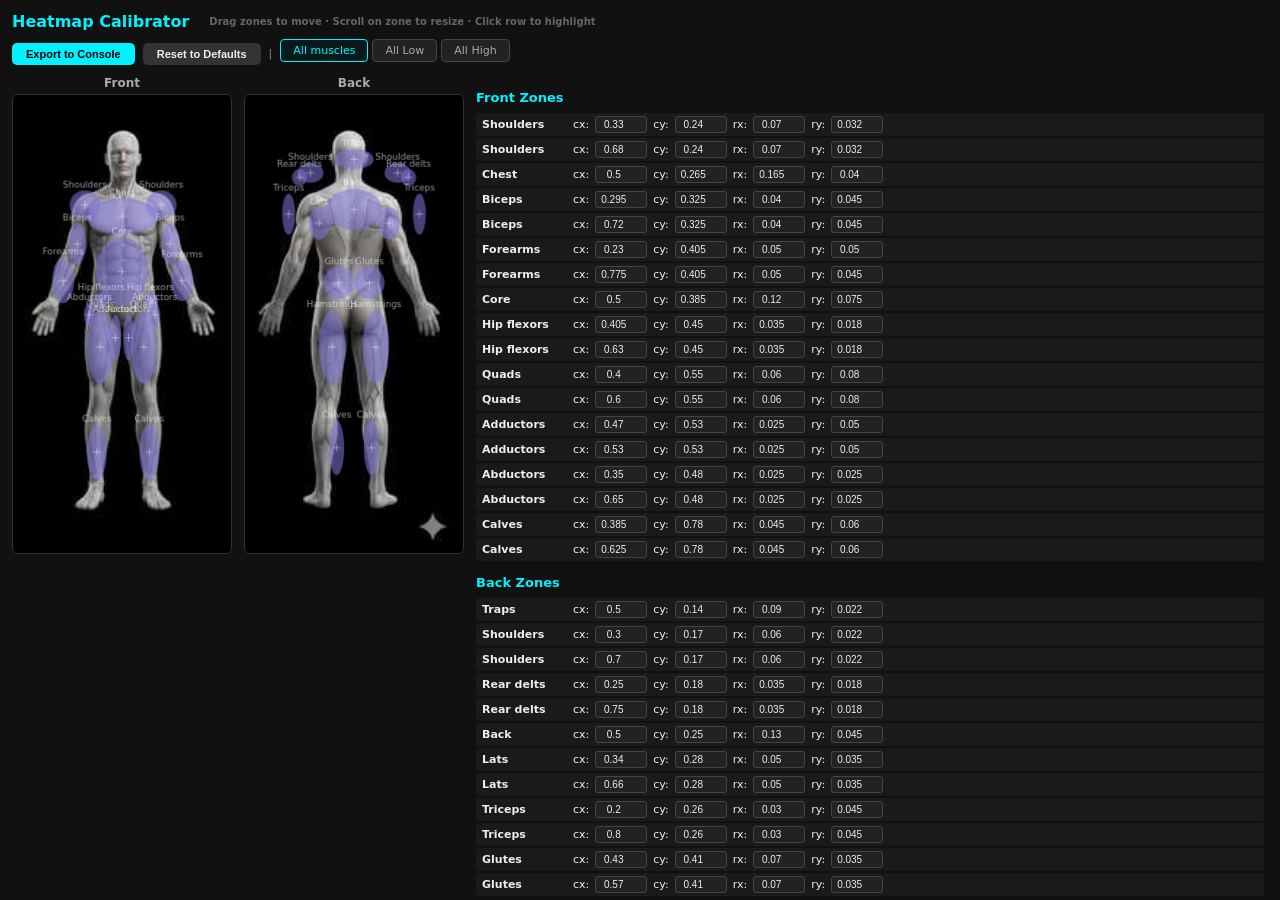
<file: heatmap-test.html>
<!DOCTYPE html>
<html>
<head>
<meta charset="utf-8">
<title>Forge Heatmap Zone Calibrator</title>
<style>
*{box-sizing:border-box;margin:0;padding:0}
body{background:#111;color:#eee;font-family:system-ui;padding:12px;overflow:hidden;height:100vh}
h1{font-size:16px;margin-bottom:8px;color:#00F2FF;display:flex;align-items:center;gap:12px}
.layout{display:flex;height:calc(100vh - 80px);gap:12px}
.left{display:flex;gap:12px;flex-shrink:0}
.body-panel{text-align:center}
.body-panel h3{margin-bottom:4px;font-size:12px;color:#aaa}
.body-wrap{position:relative;width:220px;height:460px;border:1px solid #333;border-radius:6px;overflow:hidden;cursor:crosshair}
.body-wrap img{width:100%;height:100%;display:block}
.body-wrap canvas{position:absolute;top:0;left:0;width:100%;height:100%;pointer-events:none}
.right{flex:1;overflow-y:auto;padding-right:4px;min-width:320px}
.right h3{margin:10px 0 4px;font-size:13px;color:#00F2FF;position:sticky;top:0;background:#111;padding:4px 0;z-index:1}
.zone-row{display:flex;align-items:center;gap:6px;margin:2px 0;font-size:11px;padding:3px 6px;border-radius:3px;background:#1a1a1a;cursor:pointer}
.zone-row:hover,.zone-row.active{background:#222;border-left:2px solid #00F2FF}
.zone-row label{width:85px;font-weight:600;flex-shrink:0;font-size:11px}
.zone-row input{width:52px;background:#222;border:1px solid #444;color:#eee;padding:2px 3px;border-radius:3px;font-size:10px;text-align:center}
.zone-row input:focus{border-color:#00F2FF;outline:none}
.toolbar{display:flex;gap:8px;align-items:center;margin-bottom:8px;font-size:11px;color:#888}
button.btn{padding:5px 14px;background:#00F2FF;color:#000;border:none;border-radius:5px;cursor:pointer;font-weight:600;font-size:11px}
button.btn:hover{opacity:.85}
button.btn.secondary{background:#333;color:#eee}
.tab-bar{display:flex;gap:4px;margin-bottom:6px}
.tab-btn{padding:4px 12px;background:#222;border:1px solid #444;color:#aaa;border-radius:4px;cursor:pointer;font-size:11px;font-family:inherit}
.tab-btn.active{color:#00F2FF;border-color:#00F2FF;background:#0a1a1a}
.hint{font-size:10px;color:#666;margin-left:8px}
</style>
</head>
<body>
<h1>Heatmap Calibrator <span class="hint">Drag zones to move · Scroll on zone to resize · Click row to highlight</span></h1>
<div class="toolbar">
<button class="btn" onclick="exportZones()">Export to Console</button>
<button class="btn secondary" onclick="resetAll()">Reset to Defaults</button>
<span>|</span>
<div class="tab-bar">
<button class="tab-btn active" id="tabAll" onclick="setVolMode('all')">All muscles</button>
<button class="tab-btn" id="tabLow" onclick="setVolMode('low')">All Low</button>
<button class="tab-btn" id="tabHigh" onclick="setVolMode('high')">All High</button>
</div>
</div>
<div class="layout">
<div class="left">
<div class="body-panel">
<h3>Front</h3>
<div class="body-wrap" id="wrapF" data-side="front">
<img src="assets/body-front.jpg">
<canvas id="cvF"></canvas>
</div>
</div>
<div class="body-panel">
<h3>Back</h3>
<div class="body-wrap" id="wrapB" data-side="back">
<img src="assets/body-back.jpg">
<canvas id="cvB"></canvas>
</div>
</div>
</div>
<div class="right">
<h3>Front Zones</h3>
<div id="fzC"></div>
<h3>Back Zones</h3>
<div id="bzC"></div>
</div>
</div>

<script>
var FZ=[
{m:"Shoulders",cx:.33,cy:.24,rx:.07,ry:.032},
{m:"Shoulders",cx:.68,cy:.24,rx:.07,ry:.032},
{m:"Chest",cx:.5,cy:.265,rx:.165,ry:.04},
{m:"Biceps",cx:.295,cy:.325,rx:.04,ry:.045},
{m:"Biceps",cx:.72,cy:.325,rx:.04,ry:.045},
{m:"Forearms",cx:.23,cy:.405,rx:.05,ry:.05},
{m:"Forearms",cx:.775,cy:.405,rx:.05,ry:.045},
{m:"Core",cx:.5,cy:.385,rx:.12,ry:.075},
{m:"Hip flexors",cx:.405,cy:.45,rx:.035,ry:.018},
{m:"Hip flexors",cx:.63,cy:.45,rx:.035,ry:.018},
{m:"Quads",cx:.4,cy:.55,rx:.06,ry:.08},
{m:"Quads",cx:.6,cy:.55,rx:.06,ry:.08},
{m:"Adductors",cx:.47,cy:.53,rx:.025,ry:.05},
{m:"Adductors",cx:.53,cy:.53,rx:.025,ry:.05},
{m:"Abductors",cx:.35,cy:.48,rx:.025,ry:.025},
{m:"Abductors",cx:.65,cy:.48,rx:.025,ry:.025},
{m:"Calves",cx:.385,cy:.78,rx:.045,ry:.06},
{m:"Calves",cx:.625,cy:.78,rx:.045,ry:.06}
];
var BZ=[
{m:"Traps",cx:.50,cy:.14,rx:.09,ry:.022},
{m:"Shoulders",cx:.30,cy:.17,rx:.06,ry:.022},
{m:"Shoulders",cx:.70,cy:.17,rx:.06,ry:.022},
{m:"Rear delts",cx:.25,cy:.18,rx:.035,ry:.018},
{m:"Rear delts",cx:.75,cy:.18,rx:.035,ry:.018},
{m:"Back",cx:.50,cy:.25,rx:.13,ry:.045},
{m:"Lats",cx:.34,cy:.28,rx:.05,ry:.035},
{m:"Lats",cx:.66,cy:.28,rx:.05,ry:.035},
{m:"Triceps",cx:.20,cy:.26,rx:.03,ry:.045},
{m:"Triceps",cx:.80,cy:.26,rx:.03,ry:.045},
{m:"Glutes",cx:.43,cy:.41,rx:.07,ry:.035},
{m:"Glutes",cx:.57,cy:.41,rx:.07,ry:.035},
{m:"Hamstrings",cx:.40,cy:.55,rx:.06,ry:.08},
{m:"Hamstrings",cx:.60,cy:.55,rx:.06,ry:.08},
{m:"Calves",cx:.42,cy:.77,rx:.035,ry:.06},
{m:"Calves",cx:.58,cy:.77,rx:.035,ry:.06}
];

var defaultFZ=JSON.parse(JSON.stringify(FZ));
var defaultBZ=JSON.parse(JSON.stringify(BZ));
var volMode="all";
var activeZone=null; // {side:"front"|"back", idx:number}

function getVol(m){
  if(volMode==="low")return 3;
  if(volMode==="high")return 14;
  return 8;
}
function hC(s){return s>=12?"#ED4FBA":s>=6?"#7F77DD":s>=1?"#1D9E75":"#181820"}

function setVolMode(mode){
  volMode=mode;
  document.querySelectorAll(".tab-btn").forEach(function(b){b.classList.remove("active")});
  document.getElementById("tab"+mode.charAt(0).toUpperCase()+mode.slice(1)).classList.add("active");
  paintAll();
}

function paintAll(){paint("cvF",FZ,"front");paint("cvB",BZ,"back")}

function paint(cid,zones,side){
  var c=document.getElementById(cid);if(!c)return;
  var W=c.parentElement.offsetWidth;
  var H=c.parentElement.offsetHeight;
  c.width=W;c.height=H;
  var ctx=c.getContext("2d");
  ctx.clearRect(0,0,W,H);
  zones.forEach(function(z,i){
    var s=getVol(z.m);if(s<1)return;
    var isActive=activeZone&&activeZone.side===side&&activeZone.idx===i;
    ctx.globalAlpha=isActive?0.85:0.55;
    ctx.fillStyle=hC(s);
    ctx.beginPath();
    ctx.ellipse(z.cx*W,z.cy*H,z.rx*W,z.ry*H,0,0,Math.PI*2);
    ctx.fill();
    if(isActive){
      ctx.globalAlpha=1;ctx.strokeStyle="#00F2FF";ctx.lineWidth=2;
      ctx.beginPath();ctx.ellipse(z.cx*W,z.cy*H,z.rx*W,z.ry*H,0,0,Math.PI*2);ctx.stroke();
    }
    ctx.globalAlpha=1;
    ctx.strokeStyle=isActive?"#fff":"rgba(255,255,255,0.4)";
    ctx.lineWidth=1;
    ctx.beginPath();
    ctx.moveTo(z.cx*W-4,z.cy*H);ctx.lineTo(z.cx*W+4,z.cy*H);
    ctx.moveTo(z.cx*W,z.cy*H-4);ctx.lineTo(z.cx*W,z.cy*H+4);
    ctx.stroke();
    ctx.fillStyle=isActive?"#fff":"rgba(255,255,255,0.6)";
    ctx.font=(isActive?"bold ":"")+"9px system-ui";
    ctx.textAlign="center";
    ctx.fillText(z.m,z.cx*W,z.cy*H-z.ry*H-3);
  });
}

function buildControls(zones,cid,side){
  var el=document.getElementById(cid);
  var html="";
  zones.forEach(function(z,i){
    var isAct=activeZone&&activeZone.side===side&&activeZone.idx===i;
    html+='<div class="zone-row'+(isAct?" active":"")+'" data-side="'+side+'" data-idx="'+i+'" onclick="selectZone(\''+side+'\','+i+')">';
    html+='<label>'+z.m+'</label>';
    ["cx","cy","rx","ry"].forEach(function(p){
      html+=p+':<input type="number" step="0.005" value="'+z[p]+'" onchange="updZ(\''+side+'\','+i+',\''+p+'\',this.value)" onclick="event.stopPropagation()">';
    });
    html+='</div>';
  });
  el.innerHTML=html;
}

function selectZone(side,idx){
  activeZone={side:side,idx:idx};
  buildControls(FZ,"fzC","front");
  buildControls(BZ,"bzC","back");
  paintAll();
  // Scroll row into view
  var row=document.querySelector('.zone-row[data-side="'+side+'"][data-idx="'+idx+'"]');
  if(row)row.scrollIntoView({block:"nearest"});
}

function updZ(side,idx,prop,val){
  var zones=side==="front"?FZ:BZ;
  zones[idx][prop]=parseFloat(val);
  paintAll();
}

function rebuildAll(){
  buildControls(FZ,"fzC","front");
  buildControls(BZ,"bzC","back");
  paintAll();
}

// Drag support
var dragging=null;
["wrapF","wrapB"].forEach(function(wid){
  var wrap=document.getElementById(wid);
  var side=wrap.dataset.side;

  wrap.addEventListener("mousedown",function(e){
    var rect=wrap.getBoundingClientRect();
    var mx=(e.clientX-rect.left)/rect.width;
    var my=(e.clientY-rect.top)/rect.height;
    var zones=side==="front"?FZ:BZ;
    // Find closest zone center
    var best=-1,bestD=Infinity;
    zones.forEach(function(z,i){
      var d=Math.sqrt(Math.pow(mx-z.cx,2)+Math.pow(my-z.cy,2));
      // Check if click is within ellipse
      var inEllipse=Math.pow((mx-z.cx)/z.rx,2)+Math.pow((my-z.cy)/z.ry,2)<=1;
      if(inEllipse&&d<bestD){bestD=d;best=i}
    });
    if(best>=0){
      dragging={side:side,idx:best,startX:mx,startY:my,origCx:zones[best].cx,origCy:zones[best].cy};
      selectZone(side,best);
      e.preventDefault();
    }
  });

  wrap.addEventListener("mousemove",function(e){
    if(!dragging||dragging.side!==side)return;
    var rect=wrap.getBoundingClientRect();
    var mx=(e.clientX-rect.left)/rect.width;
    var my=(e.clientY-rect.top)/rect.height;
    var zones=side==="front"?FZ:BZ;
    var z=zones[dragging.idx];
    z.cx=Math.round((dragging.origCx+(mx-dragging.startX))*1000)/1000;
    z.cy=Math.round((dragging.origCy+(my-dragging.startY))*1000)/1000;
    paintAll();
    // Update input values
    var row=document.querySelector('.zone-row[data-side="'+side+'"][data-idx="'+dragging.idx+'"]');
    if(row){
      var inputs=row.querySelectorAll("input");
      inputs[0].value=z.cx;inputs[1].value=z.cy;
    }
  });

  wrap.addEventListener("mouseup",function(){dragging=null});
  wrap.addEventListener("mouseleave",function(){dragging=null});

  // Scroll to resize
  wrap.addEventListener("wheel",function(e){
    if(!activeZone||activeZone.side!==side)return;
    e.preventDefault();
    var zones=side==="front"?FZ:BZ;
    var z=zones[activeZone.idx];
    var delta=e.deltaY>0?-0.003:0.003;
    if(e.shiftKey){
      z.ry=Math.max(0.005,Math.round((z.ry+delta)*1000)/1000);
    }else{
      z.rx=Math.max(0.005,Math.round((z.rx+delta)*1000)/1000);
      z.ry=Math.max(0.005,Math.round((z.ry+delta)*1000)/1000);
    }
    paintAll();
    var row=document.querySelector('.zone-row[data-side="'+side+'"][data-idx="'+activeZone.idx+'"]');
    if(row){
      var inputs=row.querySelectorAll("input");
      inputs[2].value=z.rx;inputs[3].value=z.ry;
    }
  },{passive:false});
});

function resetAll(){
  FZ=JSON.parse(JSON.stringify(defaultFZ));
  BZ=JSON.parse(JSON.stringify(defaultBZ));
  activeZone=null;
  rebuildAll();
}

function exportZones(){
  function fmt(zones){
    return "[\n"+zones.map(function(z){
      return '{m:"'+z.m+'",cx:'+z.cx+',cy:'+z.cy+',rx:'+z.rx+',ry:'+z.ry+'}';
    }).join(",\n")+"\n]";
  }
  console.log("=== FRONT ZONES (FZ) ===");
  console.log("const FZ="+fmt(FZ)+";");
  console.log("\n=== BACK ZONES (BZ) ===");
  console.log("const BZ="+fmt(BZ)+";");
  alert("Zone arrays logged to console (F12 > Console tab). Copy and send to me.");
}

rebuildAll();
</script>
</body>
</html>
</file>
